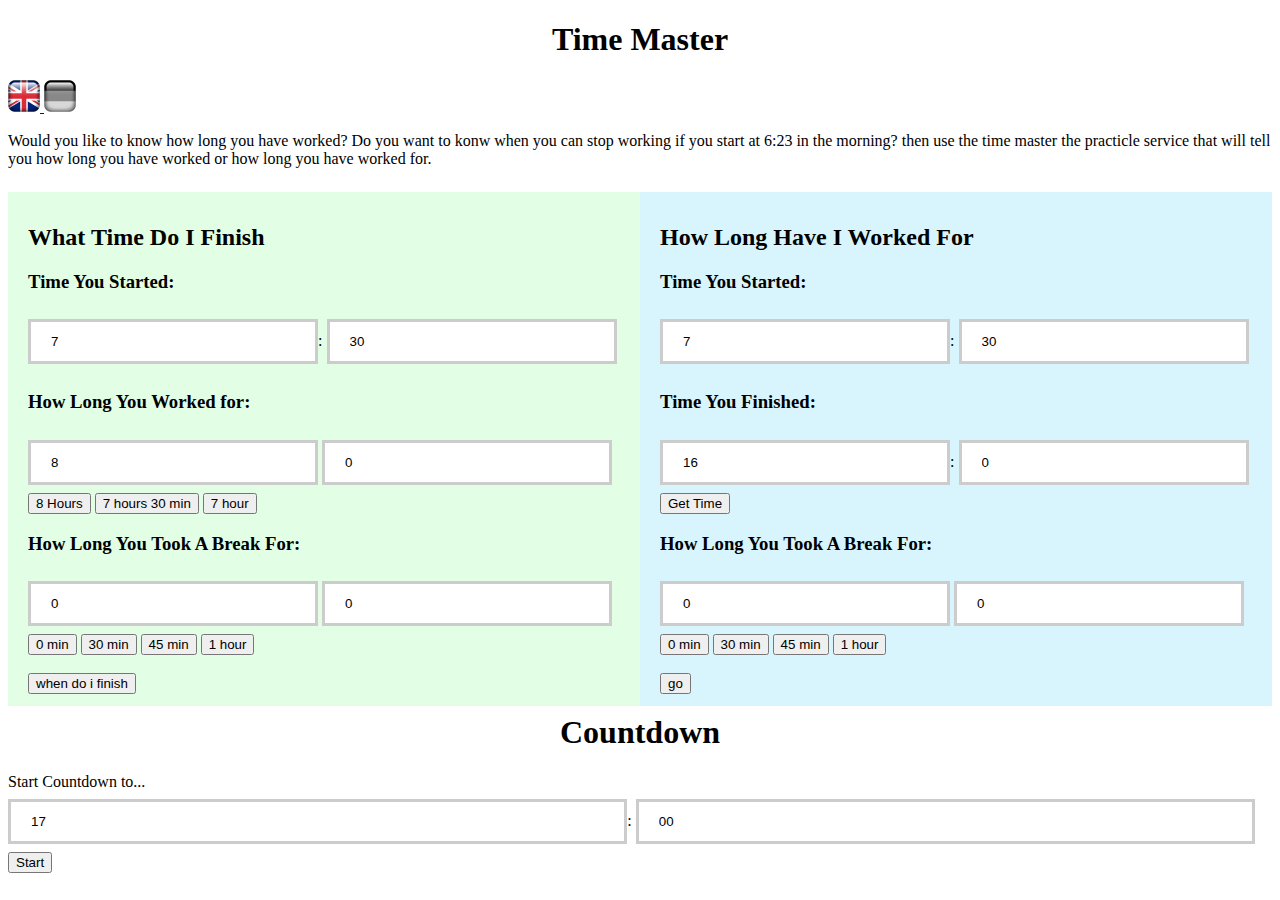
<file: index.html>
<!DOCTYPE html>
<html lang="en">
<head>
    <meta charset="UTF-8">
    <title>Work time</title>
    <link href="style.css" rel="stylesheet" type="text/css">
</head>
<body>


    <div>
        <h1>Time Master</h1>
        <a href="index_de.html">
            <img src="de.png">
            <img src="degrey.png">
        </a>
        <p>
            Would you like to know how long you have worked?
            Do you want to konw when you can stop working if you start at 6:23 in the morning?
            then use the time master the practicle service that will tell you how long you have worked or how long you have worked for.
        </p>
    </div>
    <div id="one">
        <h2>What Time Do I Finish</h2>
        <h3>Time You Started:</h3>
        <input id="beginnHour" type="number" value="7" min="0" max="24">:
        <input id="beginnMin" type="number" value="30" min="0" max="60">
        <br>
        <h3>How Long You Worked for:</h3>
        <input id="workTimeHour" type="number" value="8" min="0" max="12">
        <input id="workTimeMin" type="number" value="0" min="0" max="60">
        <button onclick="standardHours(this)" value="0">8 Hours</button>
        <button onclick="standardHours(this)" value="1">7 hours 30 min</button>
        <button onclick="standardHours(this)" value="2">7 hour</button>
        <br>
        <h3>How Long You Took A Break For:</h3>
        <input id="breakTimeHour" type="number" value="0" min="0" max="12">
        <input id="breakTimeMin" type="number" value="0" min="0" max="60" >
        <button name="1" onclick="standardBreaks(this)" value="0">0 min</button>
        <button name="1" onclick="standardBreaks(this)" value="1">30 min</button>
        <button name="1" onclick="standardBreaks(this)" value="2">45 min</button>
        <button name="1" onclick="standardBreaks(this)" value="3">1 hour</button>
        <br>
        <br>
        <button onclick="calc()">when do i finish</button>


        <div id="out"></div>
        <div id="outCountdown"></div>
    </div>

    <div id="two">
        <h2>How Long Have I Worked For</h2>
        <h3>Time You Started:</h3>
        <input id="startHour" type="number" value="7" min="0" max="24">:
        <input id="startMin" type="number" value="30" min="0" max="60">
        <br>
        <h3>Time You Finished:</h3>
        <input id="endHour" type="number" value="16" min="0" max="24">:
        <input id="endMin" type="number" value="0" min="0" max="60">
        <button onclick="getFinishTime()">Get Time</button>
        <br>
        <h3>How Long You Took A Break For:</h3>
        <input id="breakTimeHour2" type="number" value="0" min="0" max="12">
        <input id="breakTimeMin2" type="number" value="0" min="0" max="60" >
        <button name="2" onclick="standardBreaks(this)" value="0">0 min</button>
        <button name="2" onclick="standardBreaks(this)" value="1">30 min</button>
        <button name="2" onclick="standardBreaks(this)" value="2">45 min</button>
        <button name="2" onclick="standardBreaks(this)" value="3">1 hour</button>
        <br>
        <br>
        <button onclick="calc2()">go</button>
        <div id="outWorkTime"></div>
    </div>

    <div>
        <h1>Countdown</h1>
        <label>Start Countdown to...</label>
        <br>
        <input id="countdownHour" type="number" value="17" min="0" max="24" onchange="enableStartButton()">:
        <input id="countdownMinute" type="number" value="00" min="0" max="59" onchange="enableStartButton()">
        <br>
        <button id="start_button" onclick="startCountdown()">Start</button>

    </div>
<script src="script.js"></script>
</body>
</html>
</file>
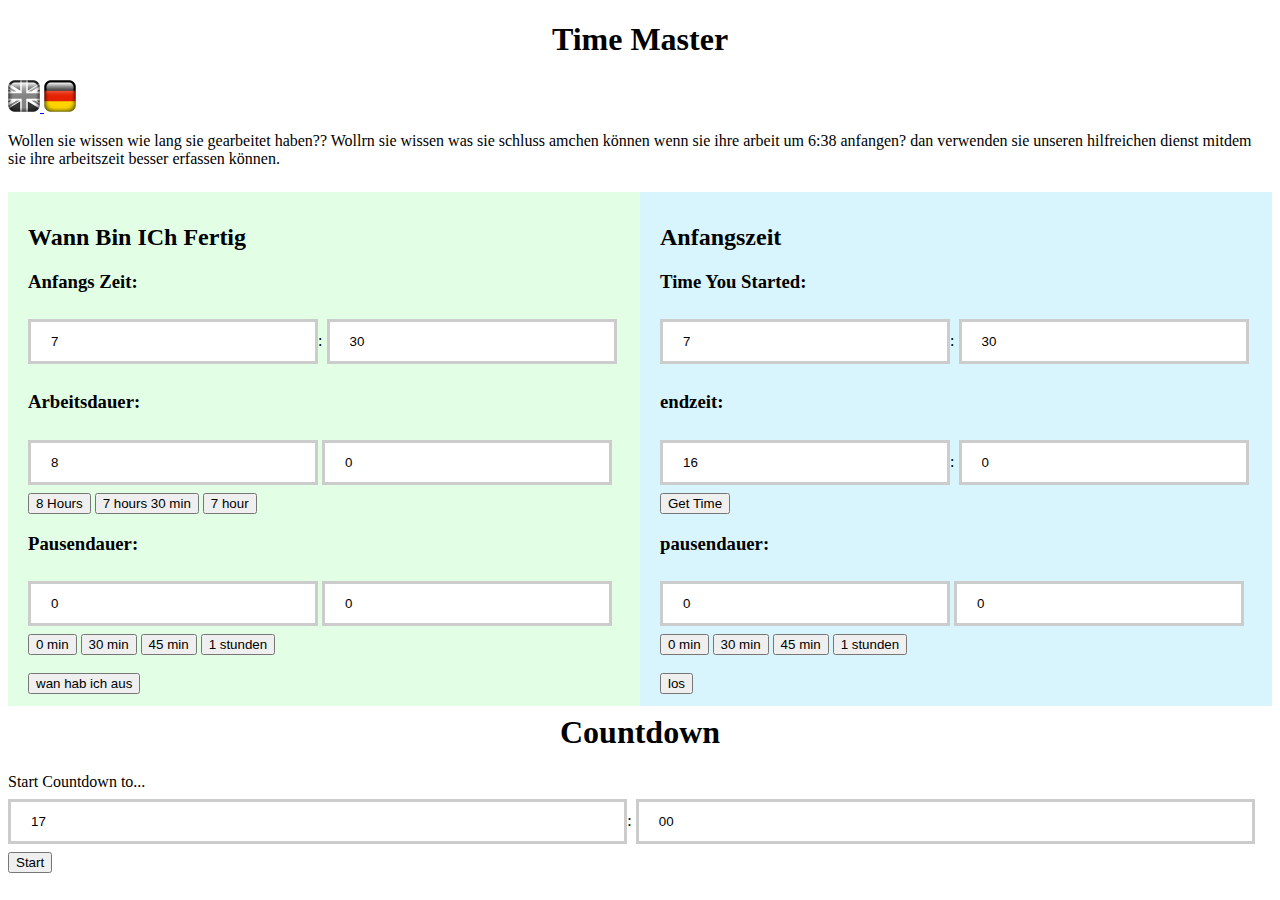
<file: index_de.html>
<!DOCTYPE html>
<html lang="en">
<head>
    <meta charset="UTF-8">
    <title>Work time</title>
    <link href="style.css" rel="stylesheet" type="text/css">
</head>
<body>
    <div>
        <h1>Time Master</h1>
        <a href="index.html">
            <img src="engrey.png">
            <img src="en.png">
        </a>
        <p>
            Wollen sie wissen wie lang sie gearbeitet haben??
            Wollrn sie wissen was sie schluss amchen können wenn sie ihre arbeit um 6:38 anfangen?
            dan verwenden sie unseren hilfreichen dienst mitdem sie ihre arbeitszeit besser erfassen können.
        </p>
    </div>
    <div id="one">
        <h2>Wann Bin ICh Fertig</h2>
        <h3>Anfangs Zeit:</h3>
        <input id="beginnHour" type="number" value="7" min="0" max="24">:
        <input id="beginnMin" type="number" value="30" min="0" max="60">
        <br>
        <h3>Arbeitsdauer:</h3>
        <input id="workTimeHour" type="number" value="8" min="0" max="12">
        <input id="workTimeMin" type="number" value="0" min="0" max="60">
        <button onclick="standardHours(this)" value="0">8 Hours</button>
        <button onclick="standardHours(this)" value="1">7 hours 30 min</button>
        <button onclick="standardHours(this)" value="2">7 hour</button>
        <br>
        <h3>Pausendauer:</h3>
        <input id="breakTimeHour" type="number" value="0" min="0" max="12">
        <input id="breakTimeMin" type="number" value="0" min="0" max="60" >
        <button name="1" onclick="standardBreaks(this)" value="0">0 min</button>
        <button name="1" onclick="standardBreaks(this)" value="1">30 min</button>
        <button name="1" onclick="standardBreaks(this)" value="2">45 min</button>
        <button name="1" onclick="standardBreaks(this)" value="3">1 stunden</button>
        <br>
        <br>
        <button onclick="calc()">wan hab ich aus</button>


        <div id="out"></div>
        <div id="outCountdown"></div>
    </div>

    <div id="two">
        <h2>Anfangszeit</h2>
        <h3>Time You Started:</h3>
        <input id="startHour" type="number" value="7" min="0" max="24">:
        <input id="startMin" type="number" value="30" min="0" max="60">
        <br>
        <h3>endzeit:</h3>
        <input id="endHour" type="number" value="16" min="0" max="24">:
        <input id="endMin" type="number" value="0" min="0" max="60">
        <button onclick="getFinishTime()">Get Time</button>
        <br>
        <h3>pausendauer:</h3>
        <input id="breakTimeHour2" type="number" value="0" min="0" max="12">
        <input id="breakTimeMin2" type="number" value="0" min="0" max="60" >
        <button name="2" onclick="standardBreaks(this)" value="0">0 min</button>
        <button name="2" onclick="standardBreaks(this)" value="1">30 min</button>
        <button name="2" onclick="standardBreaks(this)" value="2">45 min</button>
        <button name="2" onclick="standardBreaks(this)" value="3">1 stunden</button>
        <br>
        <br>
        <button onclick="calc2()">los</button>
        <div id="outWorkTime"></div>
    </div>

    <div>
        <h1>Countdown</h1>
        <label>Start Countdown to...</label>
        <br>
        <input id="countdownHour" type="number" value="17" min="0" max="24" onchange="enableStartButton()">:
        <input id="countdownMinute" type="number" value="00" min="0" max="59" onchange="enableStartButton()">
        <br>
        <button id="start_button" onclick="startCountdown()">Start</button>

    </div>

<script src="script.js"></script>
</body>
</html>
</file>
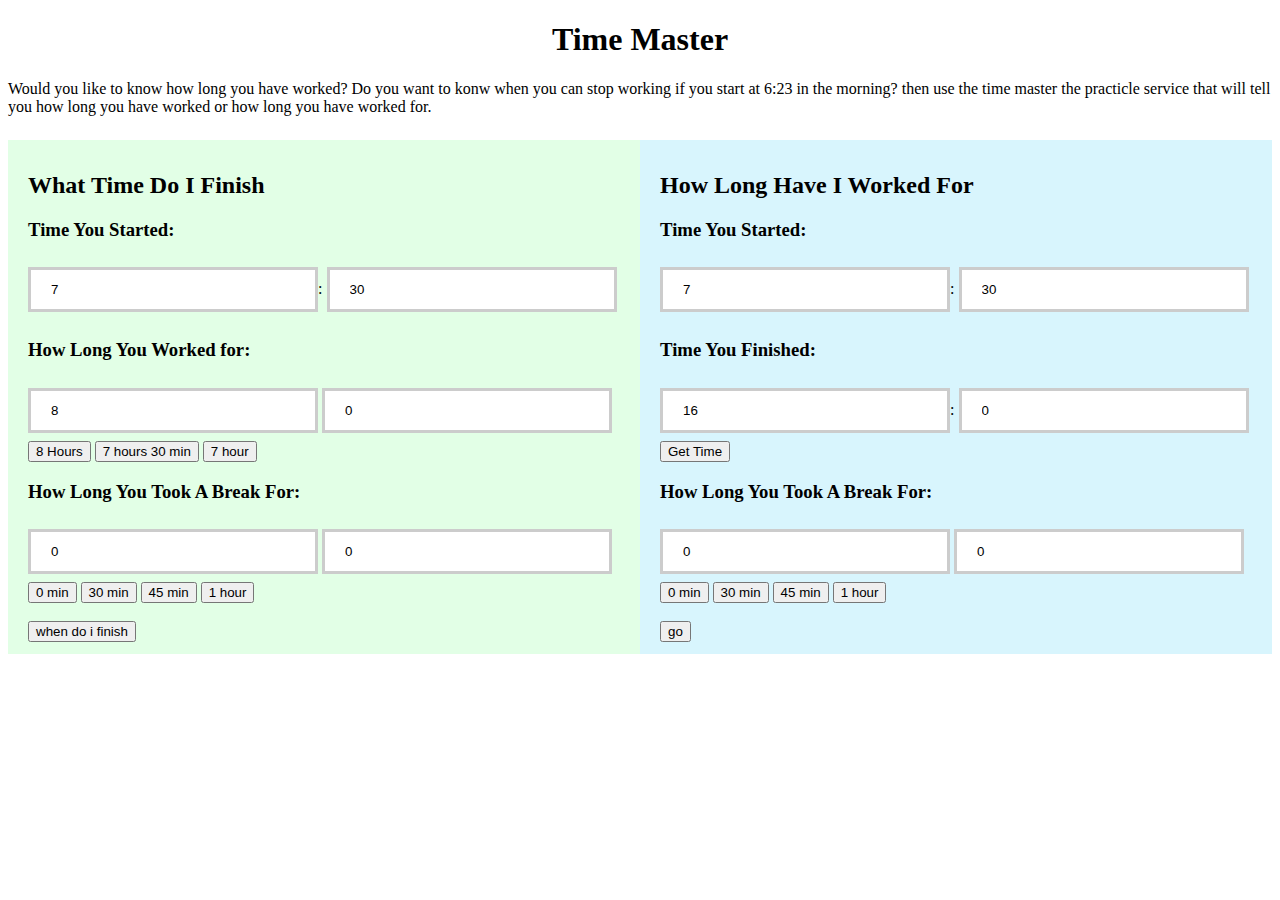
<file: worktime.html>
<!DOCTYPE html>
<html lang=en>
<head>
    <meta charset=UTF-8>
    <title>Work time</title>
    <style>h1{text-align:center}input{width:49%;padding:12px 20px;margin:8px 0;box-sizing:border-box;border:3px solid #ccc;-webkit-transition:.5s;transition:.5s;outline:0}input:focus{border:3px solid #555}#one{z-index:10;position:relative;float:left;width:50%;padding:12px 20px;margin:8px 0;display:inline-block;box-sizing:border-box;background-color:#e2ffe6}#two{z-index:11;position:relative;float:right;width:50%;padding:12px 20px;margin:8px 0;display:inline-block;box-sizing:border-box;background-color:#d8f5fd}</style>
</head>
<body>
<h1>Time Master</h1>
<div>
    <p>
        Would you like to know how long you have worked?
        Do you want to konw when you can stop working if you start at 6:23 in the morning?
        then use the time master the practicle service that will tell you how long you have worked or how long you have worked for.
    </p>
</div>
<div id=one>
    <h2>What Time Do I Finish</h2>
    <h3>Time You Started:</h3>
    <input id=beginnHour type=number value=7 min=0 max=24>:
    <input id=beginnMin type=number value=30 min=0 max=60>
    <br>
    <h3>How Long You Worked for:</h3>
    <input id=workTimeHour type=number value=8 min=0 max=12>
    <input id=workTimeMin type=number value=0 min=0 max=60>
    <button onclick=standardHours(this) value=0>8 Hours</button>
    <button onclick=standardHours(this) value=1>7 hours 30 min</button>
    <button onclick=standardHours(this) value=2>7 hour</button>
    <br>
    <h3>How Long You Took A Break For:</h3>
    <input id=breakTimeHour type=number value=0 min=0 max=12>
    <input id=breakTimeMin type=number value=0 min=0 max=60>
    <button name=1 onclick=standardBreaks(this) value=0>0 min</button>
    <button name=1 onclick=standardBreaks(this) value=1>30 min</button>
    <button name=1 onclick=standardBreaks(this) value=2>45 min</button>
    <button name=1 onclick=standardBreaks(this) value=3>1 hour</button>
    <br>
    <br>
    <button onclick=calc()>when do i finish</button>
    <div id=out></div>
    <div id="time left"></div>
</div>
<div id=two>
    <h2>How Long Have I Worked For</h2>
    <h3>Time You Started:</h3>
    <input id=startHour type=number value=7 min=0 max=24>:
    <input id=startMin type=number value=30 min=0 max=60>
    <br>
    <h3>Time You Finished:</h3>
    <input id=endHour type=number value=16 min=0 max=24>:
    <input id=endMin type=number value=0 min=0 max=60>
    <button onclick=getFinishTime()>Get Time</button>
    <br>
    <h3>How Long You Took A Break For:</h3>
    <input id=breakTimeHour2 type=number value=0 min=0 max=12>
    <input id=breakTimeMin2 type=number value=0 min=0 max=60>
    <button name=2 onclick=standardBreaks(this) value=0>0 min</button>
    <button name=2 onclick=standardBreaks(this) value=1>30 min</button>
    <button name=2 onclick=standardBreaks(this) value=2>45 min</button>
    <button name=2 onclick=standardBreaks(this) value=3>1 hour</button>
    <br>
    <br>
    <button onclick=calc2()>go</button>
    <div id=outWorkTime></div>
</div>
<script>function calc(){var g=Number(document.getElementById("beginnHour").value);var d=Number(document.getElementById("beginnMin").value);
var i=Number(document.getElementById("workTimeHour").value);
var f=Number(document.getElementById("workTimeMin").value);
var e=Number(document.getElementById("breakTimeHour").value);
var c=Number(document.getElementById("breakTimeMin").value);
var a=Math.floor((d+f+c)/60);var h=g+i+e+a;var b=(d+f+c)%60;
if(b<10){b="0"+b}if(h>24){h-=24}var j="you finish work at "+h+":"+b;
document.getElementById("out").innerHTML=j}function calc2(){var b=Number(document.getElementById("startHour").value);
var c=Number(document.getElementById("startMin").value);var e=Number(document.getElementById("endHour").value);
var h=Number(document.getElementById("endMin").value);var f=Number(document.getElementById("breakTimeHour2").value);
var d=Number(document.getElementById("breakTimeMin2").value);
if(b<25&&c<60){var a=0;if(h>0){e+=1;a=60-h}var i=Math.floor((c+d+a)/60);var k=(c+d+a)%60;
if(k!=0){e-=1;k=60-k}var g=e-b-f-i;
var j="hours"+g+"min"+k;document.getElementById("outWorkTime").innerHTML=j}}function standardBreaks(c){console.log(c.value);
var a;
var b;
switch(c.value){case"0":a=0;
b=0;break;case"1":a=0;
b=30;break;case"2":a=0;b=45;break;case"3":a=1;
b=0;break}if(c.name==1){document.getElementById("breakTimeHour").value=a;
document.getElementById("breakTimeMin").value=b}else{document.getElementById("breakTimeHour2").value=a;
document.getElementById("breakTimeMin2").value=b}}function standardHours(c){var a;var b;switch(c.value){case"0":a=8;
b=0;break;case"1":a=7;
b=30;break;case"2":a=7;
b=0;break}document.getElementById("workTimeHour").value=a;
document.getElementById("workTimeMin").value=b}function getFinishTime(){document.getElementById("endHour").value=time().getHours();
document.getElementById("endMin").value=time().getMinutes()}function time(){return new Date()};
</script>
</body>
</html>
</file>
<file: style.css>
h1{
    text-align: center;
}

input{
    width: 49%;
    padding: 12px 20px;
    margin: 8px 0;
    box-sizing: border-box;
    border: 3px solid #ccc;
    -webkit-transition: 0.5s;
    transition: 0.5s;
    outline: none;
}

input:focus{
    border: 3px solid #555;
}

#one{

    z-index: 10;
    position: relative;
    float: left;
    width: 50%;
    padding: 12px 20px;
    margin: 8px 0;
    display: inline-block;
    box-sizing: border-box;
    background-color: #e2ffe6;
}

#two{
    z-index: 11;
    position: relative;
    float: right;
    width: 50%;
    padding: 12px 20px;
    margin: 8px 0;
    display: inline-block;
    box-sizing: border-box;
    background-color: #d8f5fd;
}

img{
    width: 32px;
    height: auto;
}
</file>
